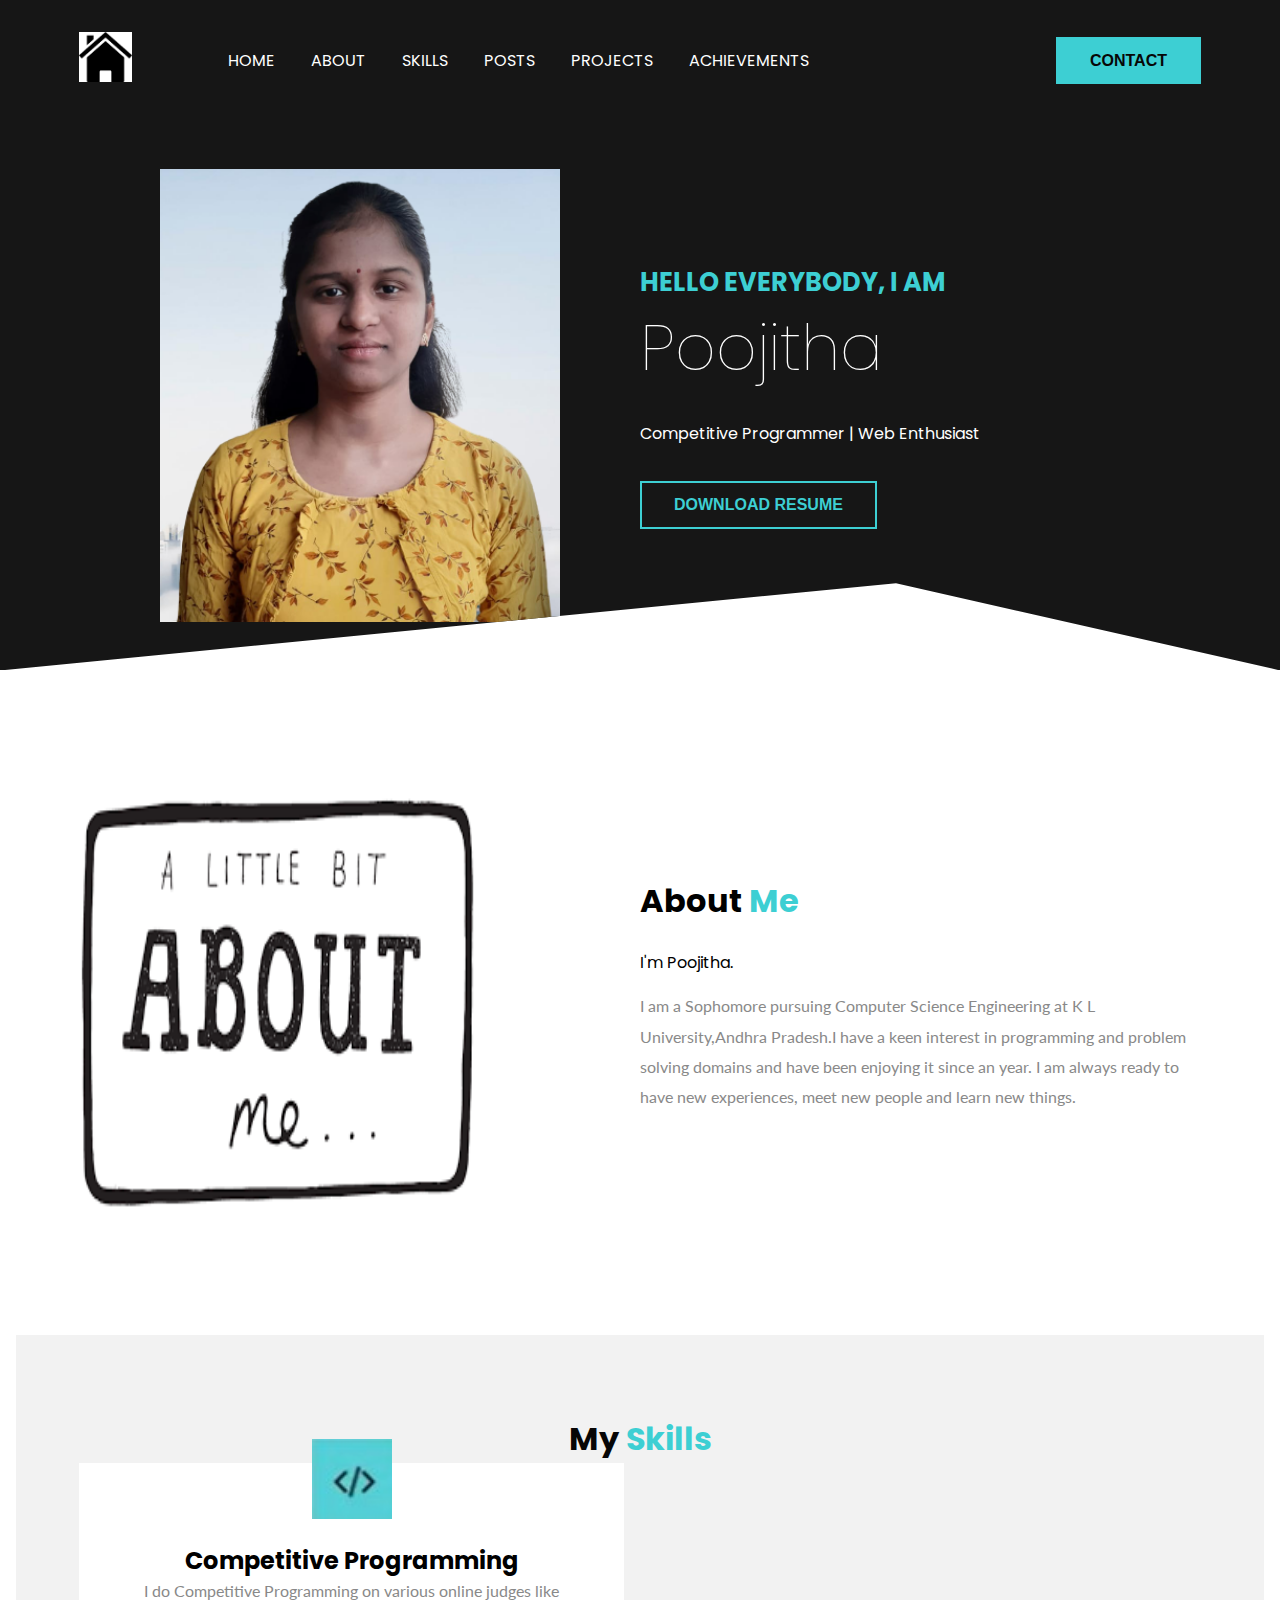
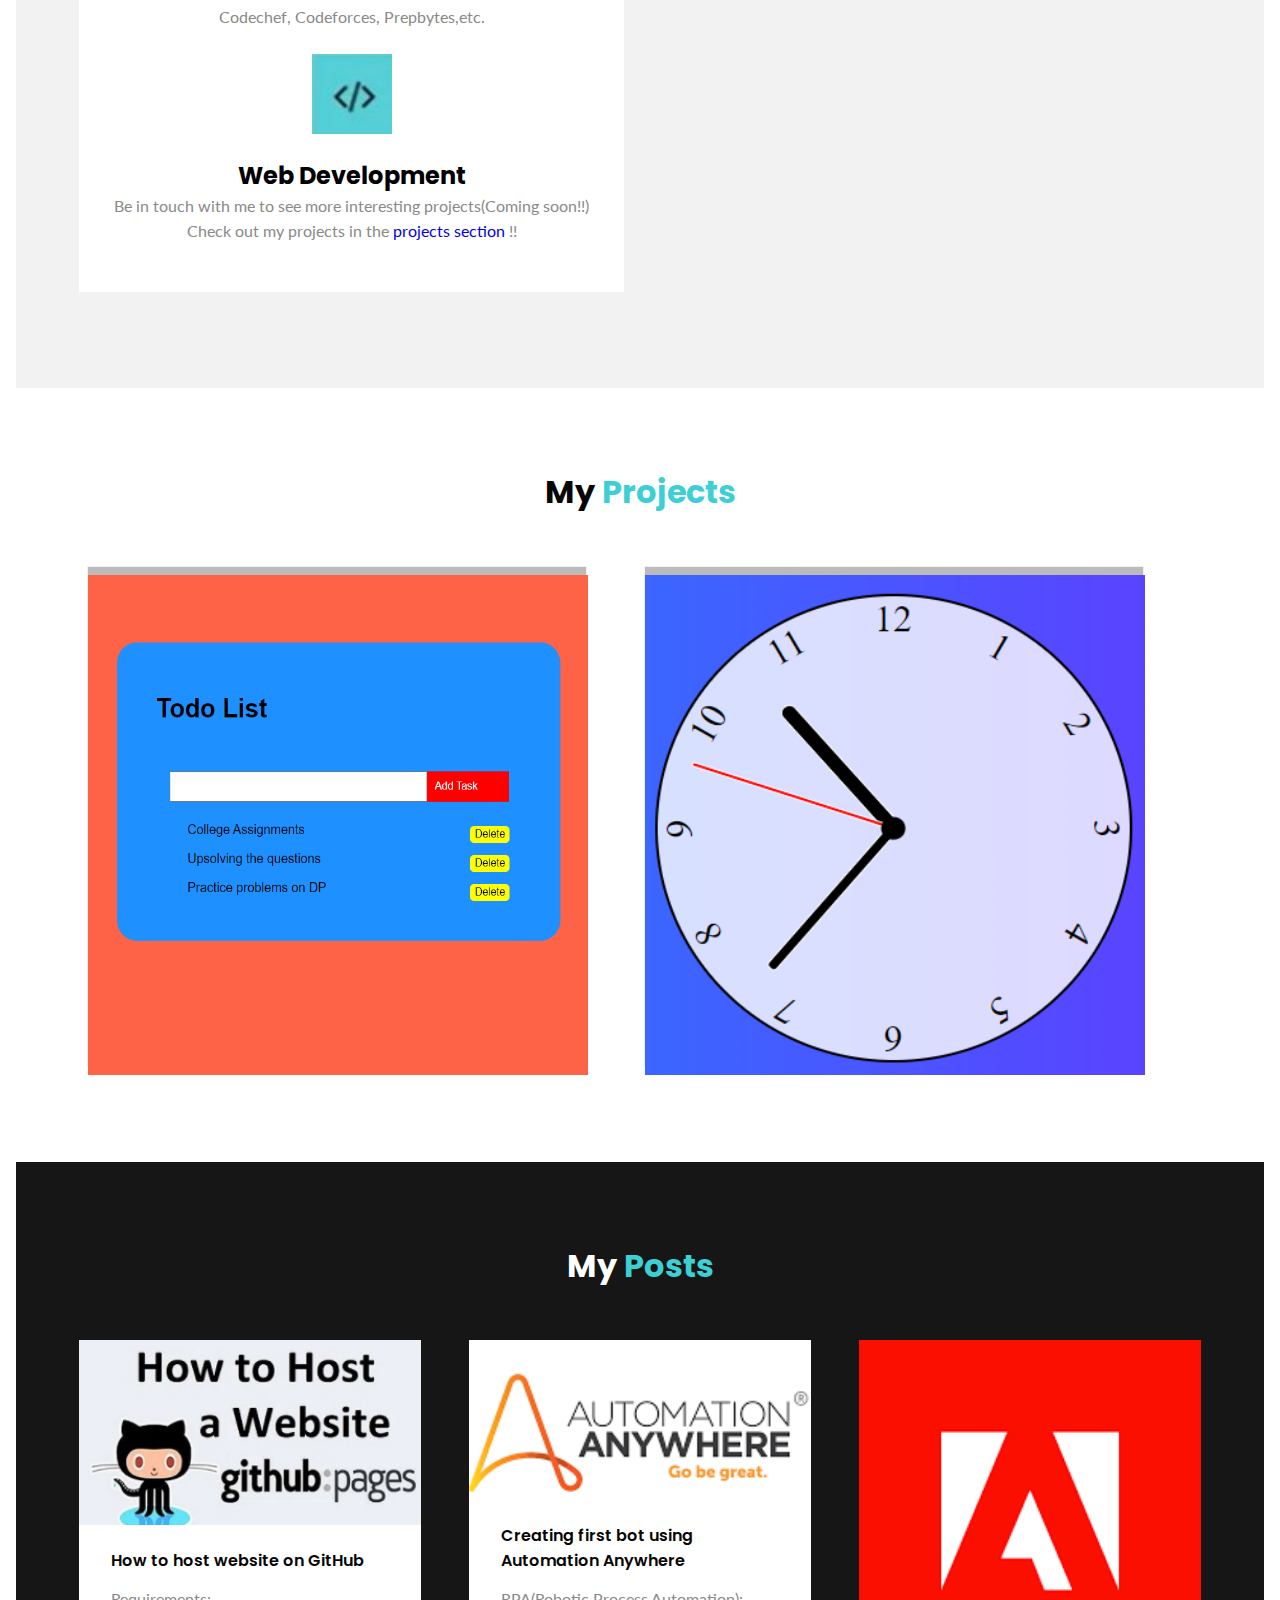
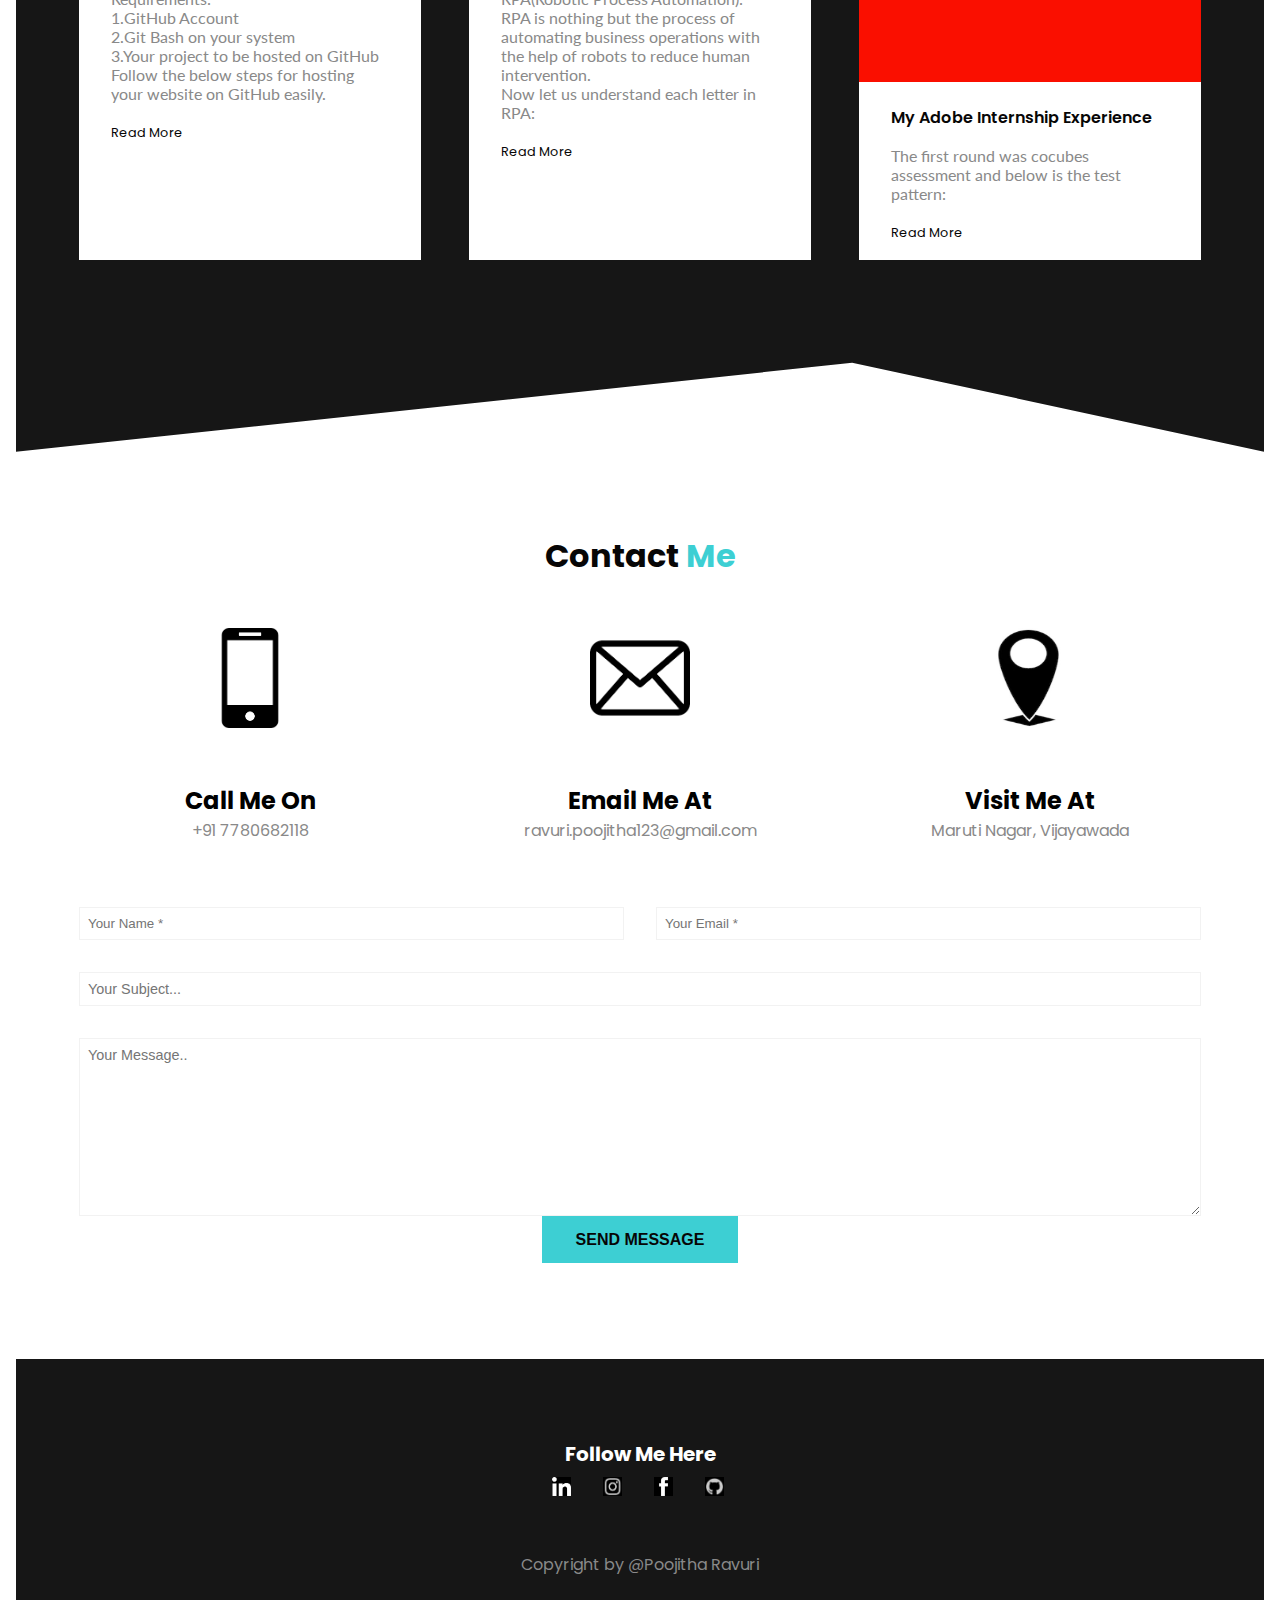
<file: index.html>
<!DOCTYPE html>
<html lang="en">

<head>
    <meta charset="UTF-8">
    <meta name="viewport" content="width=device-width, initial-scale=1.0">
    <meta http-equiv="X-UA-Compatible" content="ie=edge">
    <title>Ravuri Poojitha</title>
    <link rel="preconnect" href="https://fonts.gstatic.com">
<link href="https://fonts.googleapis.com/css2?family=Poppins:wght@400;600&display=swap" rel="stylesheet">
<link rel="preconnect" href="https://fonts.gstatic.com">
<link href="https://fonts.googleapis.com/css2?family=Lato:wght@300;400;700&display=swap" rel="stylesheet">
    <link  rel="stylesheet" href="./css/style.css">
</head>
<body>
     
    <!--  <div class="site-main-wrapper">   
         <button class="hamberger">
             <img src="./images/menu.png" alt="">
         </button>  
         <div class="mobile-nav">
             <button class="times"><img src="./images/times.png"></button>
             <ul>
                <li><a href="#">Home</a></li>
                <li><a href="#about">About</a></li>
                <li><a href="#skills">Skills</a></li>
                <li><a href="#blog">Blogs</a></li>
                <li><a href="achievements.html">Achievements</a></li>
             </ul>
         </div>     -->
        <div class="header">
            <div class="container">
            <nav id="main-nav" class="flex items-cen justify">
                <div class="left flex items-cen">
                          
                   <div class="branding">
                      <a href="#"><img src="./images/logo.png" alt="" height=50px></a> 
                   </div>
                   <div>
                       <a href="#">Home</a>
                       <a href="#about">About</a>
                       <a href="#skills">Skills</a>
                       <a href="#blog">Posts</a>
                       <a href="#projects">Projects</a>
                       <a href="achievements.html">Achievements</a>
                     
                   </div>

           </div>
                
                <div  class="right">
                    <a href="#contact">  <button class="btn btn-primary">Contact</button></a>
                </div>
               
            </nav>
            <div class="person flex items-cen justify">
                <div class="left flex-1 flex justify-center">
                   <img src="./images/poojitha.png" alt="" >
                </div>
                <div class="right flex-1">
                     <h6>HELLO EVERYBODY, I AM</h6>
                     <h1>Poojitha</h1>
                     <p>Competitive Programmer | Web Enthusiast</p>
                     
                   <a href="https://drive.google.com/file/d/1JoxTMdRf2kwSaEeWhkw6lSrTYBQAmT1E/view?usp=sharing" target="_blank" download>
                    <button class="btn btn-secondary">DOWNLOAD RESUME</button>
                  </a>
                </div>
            </div>
           </div>
        </div>

        <div class="content">
       <section id="about" class="about">
                 <div class="container flex items-cen">
                     <div class="flex-1">
                         <img  class="about-me-img" src="./images/about.png" width=400 height=300 alt="">
                     </div>
                     <div class="flex-1">
                         <h1>About <span>Me</span></h1>
                         <br>
                         <h3>I'm Poojitha.</h3>
                         <p> 
                             I am a Sophomore pursuing Computer Science Engineering at K L University,Andhra Pradesh.I have a keen
                             interest in programming and problem solving domains and have been enjoying it since an year. I am always ready to have new experiences, meet new people and learn new things.
                         </p>
                        
                     </div>
                 </div>

       </section> 
       <section id="skills" class="skills">
           <div class="container">
               <h1 class="section-head">My <span>Skills</span></h1>
               <div class="card-wrapper">
                <a href="profiles.html">
                   <div class="card">
                      <img src="./images/plogo.jpg" width=80px alt=""> 
                           <h2>Competitive Programming </h2>
                           <p> I do Competitive Programming on various online judges like Codechef, Codeforces, Prepbytes,etc.</p>
                   </div>
                   
                </a>
               </div>
               <div class="card-wrapper">
                   <div class="card">
                           <img src="./images/plogo.jpg" width=80px  alt="">
                           <h2>Web Development</h2>
                           <p>Be in touch with me to see more interesting projects(Coming soon!!) <br>
                            Check out my projects in the <a href="#projects">projects section </a>!!</p>
                           <p></p>
                   </div>
               </div>
           </div>
       </section>
 <section id="projects" class="projects">
     <div class="container">
        <h1 class="section-head">My <span>Projects</span></h1> 
        <br>
        <br>
        <div class="row">
            <div class="column">
        <div class="flip-card">
            <div class="flip-card-inner">
              <div class="flip-card-front">
                <img src="./images/todo.png" alt="" style="width:500px;height:500px;">
              </div>
             <div class="flip-card-back">
                 <div>
                <a href="https://poojitha2002.github.io/to-do/" target="_blank" > <button class="hello1">Live Demo</button> </a>
                 </div>
                 <div>
                <a href="https://github.com/poojitha2002/to-do" target="_blank"><button class="hello">Show Code</button> </a>
              </div>
              </div>
            </div>
        </div></div>
        
            <div class="column">
        <div class="flip-card">
            <div class="flip-card-inner">
                <div class="flip-card-front">
                  <img src="./images/clock.png" alt="" style="width:500px;height:500px;">
                </div>
               <div class="flip-card-back">
                   <div>
                  <a href="https://poojitha2002.github.io/clock/" target="_blank" > <button class="hello1">Live Demo</button> </a>
                   </div>
                   <div>
                  <a href="https://github.com/poojitha2002/clock" target="_blank"><button class="hello">Show Code</button> </a>
                </div>
                </div>
              </div>
            </div>
    
         </div>
         
 </section>
<section id="blog" class="blog">
   <div class="container">
       <h1 class="section-head">My <span>Posts</span></h1>
       <br>
       <br>
       <div class="card-wrapper">
           <div class="card">
               <div class="img-wrapper">
                   <img src="./images/adobe.png" alt="">

               </div>
               <div class="card-content">
                    <a href="https://ravuri-poojitha123.medium.com/how-to-host-website-on-github-ff4c5a10a6b7" target="_blank">
                        <h1>How to host website on GitHub</h1>
                    </a>
                    <p>
                        Requirements:<br>
                        1.GitHub Account<br>
                        2.Git Bash on your system<br>
                        3.Your project to be hosted on GitHub<br>
                        Follow the below steps for hosting your website on GitHub easily.
                    </p>
                    <a  class="read-more" href="https://ravuri-poojitha123.medium.com/how-to-host-website-on-github-ff4c5a10a6b7" target="_blank">Read More</a>
               </div>
           </div>
           <div class="card">
               <div class="img-wrapper">
                   <img src="./images/aa.png"  alt="">

               </div>
               <div class="card-content">
                    <a href="https://ravuri-poojitha123.medium.com/creating-first-bot-using-automation-anywhere-8182679ba6ef" target="_blank">
                        <h1>Creating first bot using Automation Anywhere</h1>
                    </a>
                    <p>
                        RPA(Robotic Process Automation):<br>
                        RPA is nothing but the process of automating business operations with the help of robots to reduce human intervention.<br> 
                        Now let us understand each letter in RPA:
                     
                    </p>
                    <a class="read-more" href="https://ravuri-poojitha123.medium.com/creating-first-bot-using-automation-anywhere-8182679ba6ef" target="_blank">Read More</a>
               </div>
           </div>
           <div class="card">
               <div class="img-wrapper">
                   <img src="./images/adobe1.png" alt="">

               </div>
               <div class="card-content">
                    <a href="https://ravuri-poojitha123.medium.com/my-adobe-product-internship-experience-722a512ac6e6" target="_blank">
                        <h1>My Adobe Internship Experience</h1>
                    </a>
                    <p>
                        The first round was cocubes assessment and below is the test pattern:
                        
                    </p>
                    <a class="read-more" href="https://ravuri-poojitha123.medium.com/my-adobe-product-internship-experience-722a512ac6e6">Read More</a>
               </div>
           </div>
       </div>
   </div>
</section>
<section id="contact" class="contact">
   <div class="container">
       <h1 class="section-head">Contact <span>Me</span></h1>
       <div class="card-wrapper">
           <div class="card">
               <img src="./images/phone.png" width=100px height=100px alt="">
               <h2>Call Me On</h2>
               <h6>+91 7780682118</h6>
           </div>
           <div class="card">
               <img src="./images/mail.png" width=100px height=100px alt="">
               <h2>Email Me At</h2>
               <h6>ravuri.poojitha123@gmail.com</h6>
           </div>
           <div class="card">
               <img src="./images/visit.jpg" width=80px height=100px alt="">
               <h2>Visit Me At</h2>
               <h6>Maruti Nagar, Vijayawada</h6>
           </div>
       </div>

    <form  action="mailto:ravuri.poojitha123@gmail.com" method="post"  enctype="text/plain">
       <div class="input-wrap">
           <input type="text" placeholder="Your Name *" name="name">
           <input type="email" placeholder="Your Email *" name="email">
       </div>
       <div class="input-wrap-2">
           <input type="text" placeholder="Your Subject..." name="subject">
           <textarea name="" id="" cols="30" rows="10" placeholder="Your Message.." name="message"></textarea>
       </div>
          <div  class="btn-wrapper">
              <button class="btn btn-primary">Send Message</button>
          </div>

      
      </form>
   </div>
</section>

<footer>
   <div class="follow ">
       <h1>Follow Me Here</h1>
       </div>
   <div class="social center">
       
       <a href="https://www.linkedin.com/in/ravuri-venkata-surya-sai-krishna-poojitha-a74262199/" target="_blank"><img src="./images/linkedin.jpg" alt=""  ></a>
       <a href="https://www.instagram.com/poojitha1570/" target="_blank"><img src="./images/instagram.jpg"   alt=""  ></a>
       <a href="https://www.facebook.com/poojitha.ravuri.3/" target="_blank"><img src="./images/facebook.jpg" alt=""  ></a>
       <a href="https://github.com/poojitha2002" target="_blank"><img src="./images/github.png"  alt=""  ></a>
       
   </div>
   <div class="copy">
       Copyright by @Poojitha Ravuri
   </div>

</footer>
</div>
      </div>
</body>
</html>
</file>
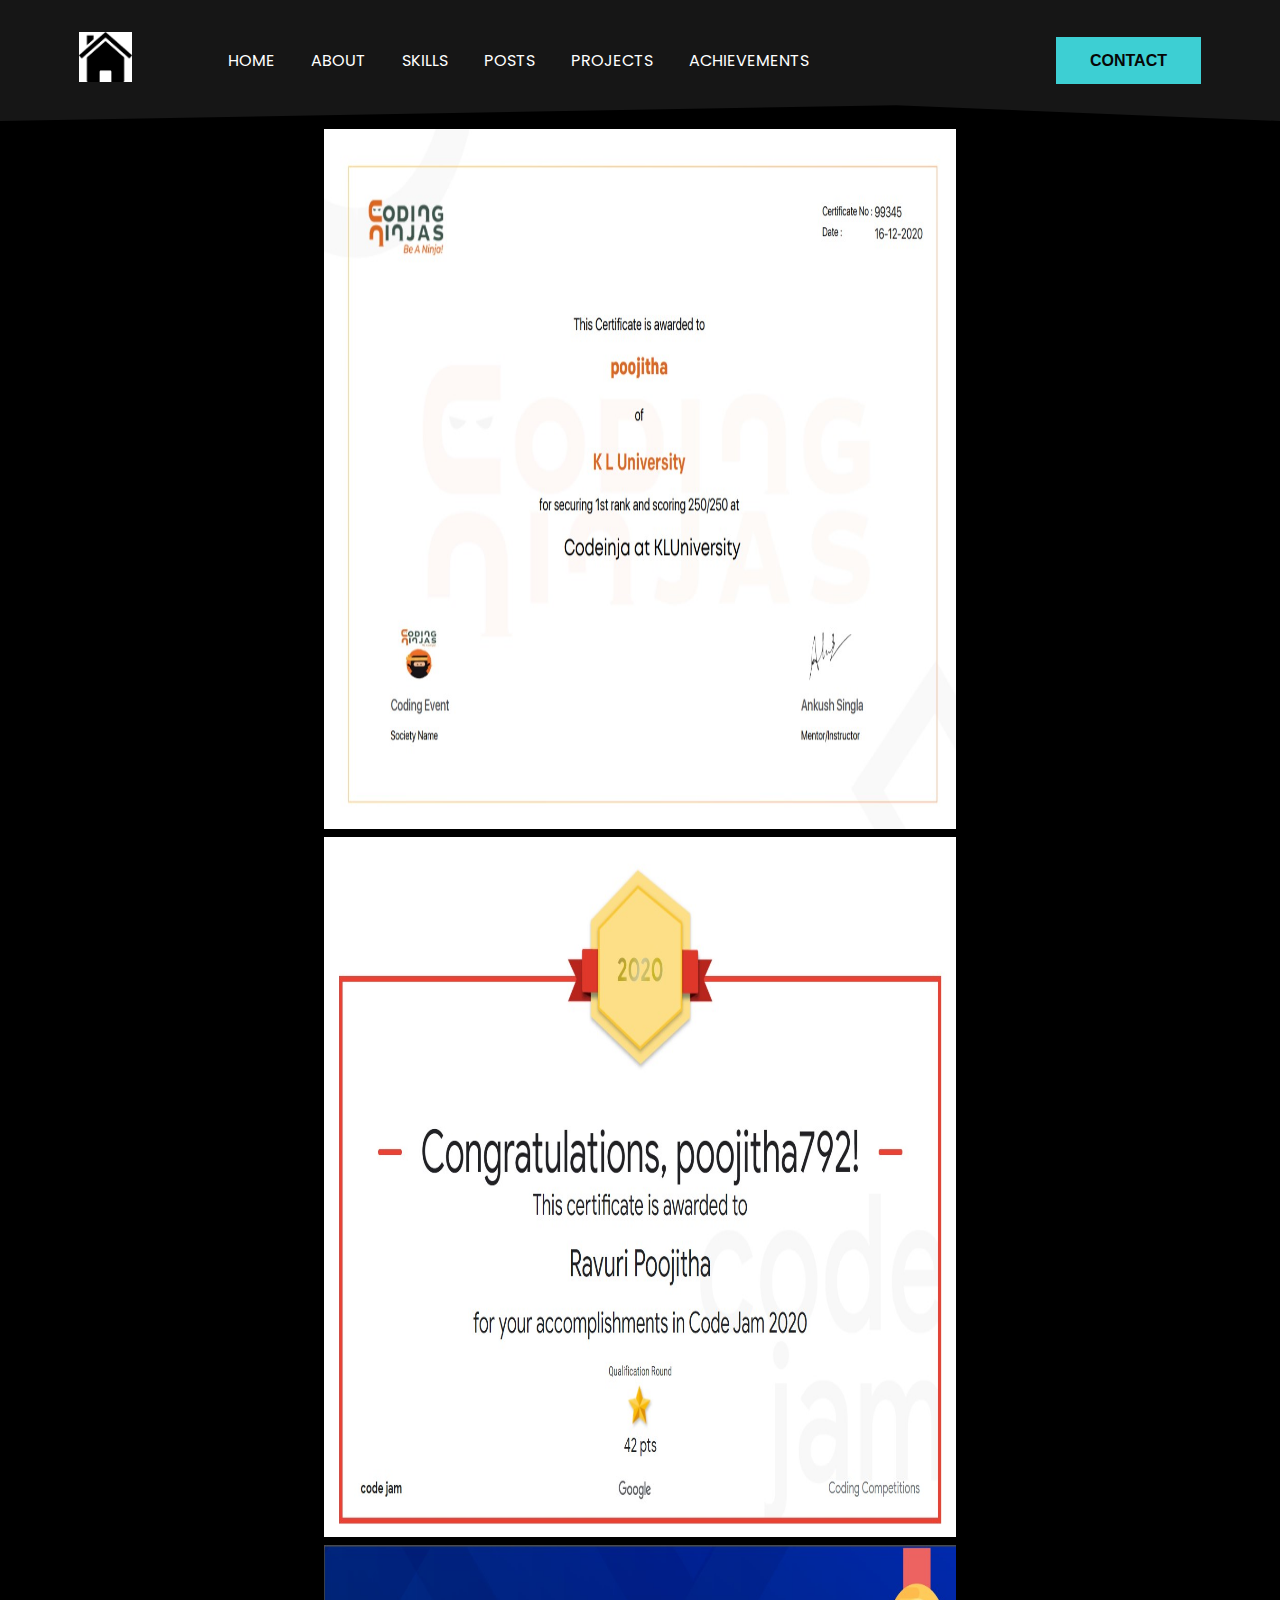
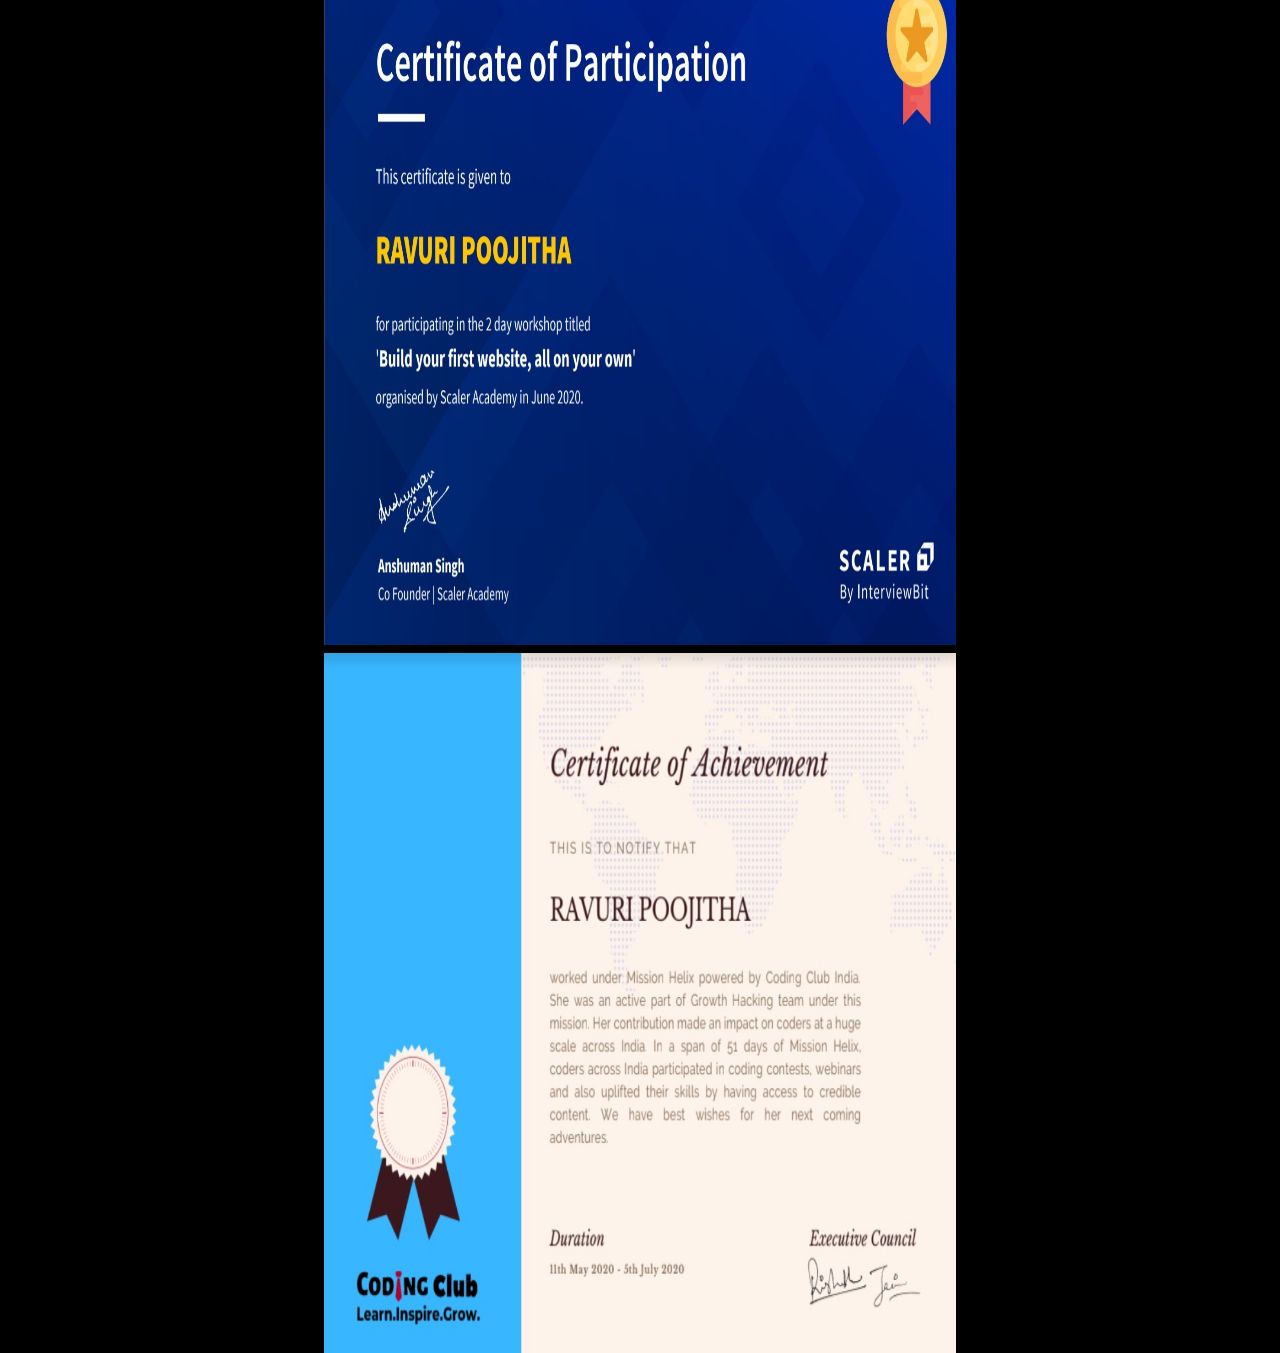
<file: achievements.html>
<!DOCTYPE html>
<html lang="en">

<head>
    <meta charset="UTF-8">
    <meta name="viewport" content="width=device-width, initial-scale=1.0">
    <meta http-equiv="X-UA-Compatible" content="ie=edge">
    <title>Ravuri Poojitha</title>
    <link rel="preconnect" href="https://fonts.gstatic.com">
<link href="https://fonts.googleapis.com/css2?family=Poppins:wght@400;600&display=swap" rel="stylesheet">
<link rel="preconnect" href="https://fonts.gstatic.com">
<link href="https://fonts.googleapis.com/css2?family=Lato:wght@300;400;700&display=swap" rel="stylesheet">
    <link  rel="stylesheet" href="./css/style.css">
</head>
<div class="header">
    <div class="container">
    <nav id="main-nav" class="flex items-cen justify">
        <div class="left flex items-cen">
                  
           <div class="branding">
              <a href="#"><img src="./images/logo.png" alt="" height=50px></a> 
           </div>
           <div>
            <a href="index.html">Home</a>
            <a href="index.html#about">About</a>
            <a href="index.html#skills">Skills</a>
            <a href="index.html#blog">Posts</a>
            <a href="index.html#projects">Projects</a>
            <a href="achievements.html">Achievements</a>
             
           </div>

   </div>
 <!-- <header>
    <div class="container">
    <nav class="flex items-cen justify">
        <div class="left flex items-cen">
                  
           <div class="branding">
            <a href="index.html"><img src="./images/logo.png" alt="" height=50px></a> 
           </div>
           <div>
            <a href="index.html">Home</a>
            <a href="index.html#about">About</a>
            <a href="index.html#skills">Skills</a>
            <a href="index.html#blog">Blogs</a>
            <a href="index.html#projects">Projects</a>
            <a href="achievements.html">Achievements</a>
           </div>



        </div>
        -->
        
        <div  class="right">
            <a href="index.html#contact">    <button class="btn btn-primary">Contact</button></a>
        </div>
       
    </nav>
    </div>
</div>
<body class="back">


     <div class="row ">
        <div class="column ">
          <img class="center" src="./images/codingninjas.jpg" width=2000px height=700px>
          <img  class="center" src="./images/gcode.jpg" width=2000px height=700px>
          <img class="center" src="./images/scaler.jpg" width=2000px height=700px>
         
          <img class="center" src="./images/cc.jpg" width=2000px height=700px>
         
        </div>
        </div>
    
</body>
</html>
</file>
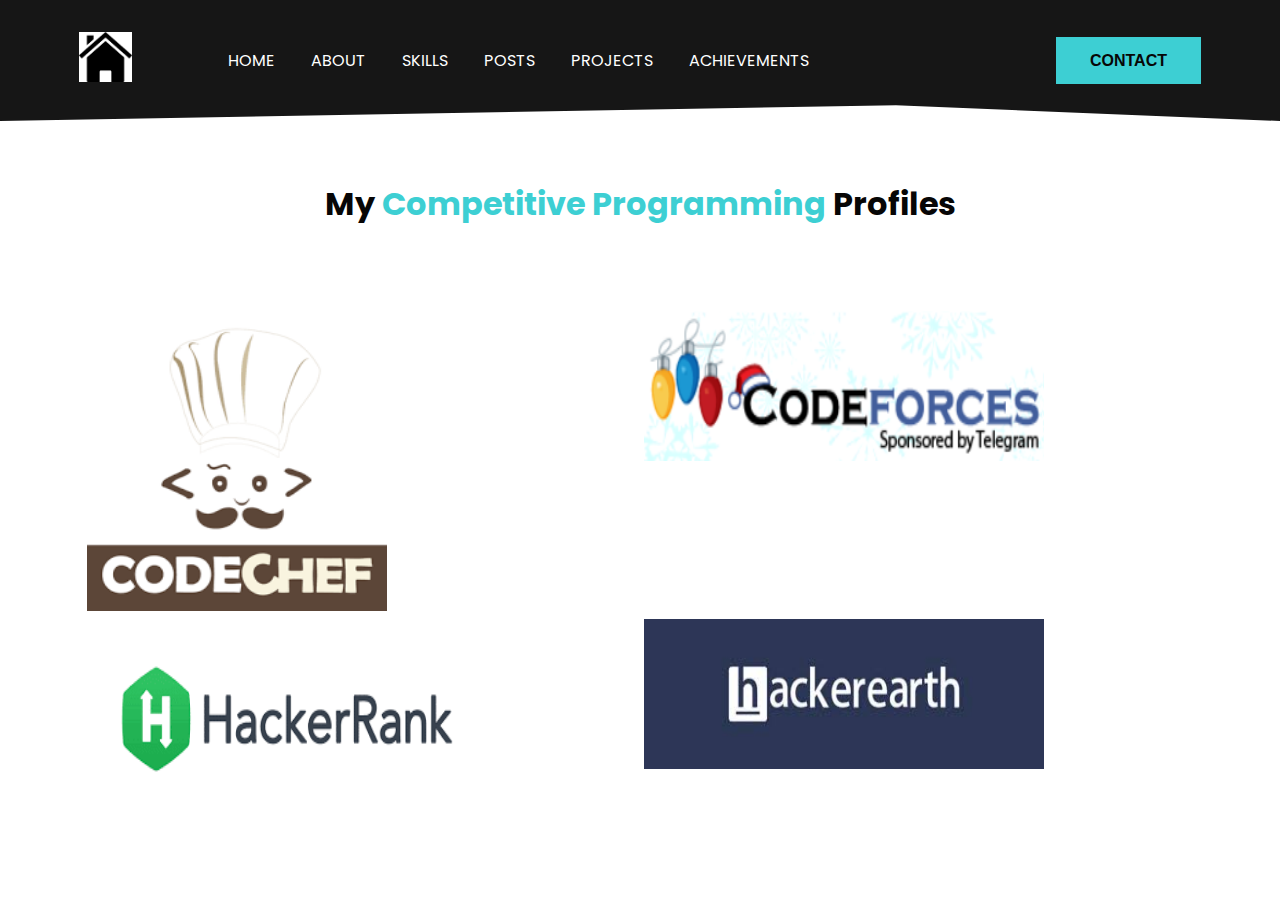
<file: profiles.html>
<!DOCTYPE html>
<html lang="en">

<head>
    <meta charset="UTF-8">
    <meta name="viewport" content="width=device-width, initial-scale=1.0">
    <meta http-equiv="X-UA-Compatible" content="ie=edge">
    <title>Ravuri Poojitha</title>
    <link rel="preconnect" href="https://fonts.gstatic.com">
<link href="https://fonts.googleapis.com/css2?family=Poppins:wght@400;600&display=swap" rel="stylesheet">
<link rel="preconnect" href="https://fonts.gstatic.com">
<link href="https://fonts.googleapis.com/css2?family=Lato:wght@300;400;700&display=swap" rel="stylesheet">
    <link  rel="stylesheet" href="./css/style.css">
</head>
<div class="header">
    <div class="container">
    <nav id="main-nav" class="flex items-cen justify">
        <div class="left flex items-cen">
                  
           <div class="branding">
              <a href="#"><img src="./images/logo.png" alt="" height=50px></a> 
           </div>
           <div>
            <a href="index.html">Home</a>
            <a href="index.html#about">About</a>
            <a href="index.html#skills">Skills</a>
            <a href="index.html#blog">Posts</a>
            <a href="index.html#projects">Projects</a>
            <a href="achievements.html">Achievements</a>
             
           </div>

   </div>
 <!-- <header>
    <div class="container">
    <nav class="flex items-cen justify">
        <div class="left flex items-cen">
                  
           <div class="branding">
            <a href="index.html"><img src="./images/logo.png" alt="" height=50px></a> 
           </div>
           <div>
            <a href="index.html">Home</a>
            <a href="index.html#about">About</a>
            <a href="index.html#skills">Skills</a>
            <a href="index.html#blog">Blogs</a>
            <a href="index.html#projects">Projects</a>
            <a href="achievements.html">Achievements</a>
           </div>



        </div>
        -->
        
        <div  class="right">
            <a href="index.html#contact">    <button class="btn btn-primary">Contact</button></a>
        </div>
       
    </nav>
    </div>
</div>


<body>
 

    <div class="container">
        <div class="profile">
            <br>
            <br>
            <br>
            
        <h1 class="section-head">My <span>Competitive Programming</span> Profiles</h1>
        <br>
            <br>
            <br>
     <div class="row">
         <div class="column">
        <a href="https://www.codechef.com/users/poojitha_792" target="_blank"><img src="./images/ccc.png" width=300px height=300px alt=""> </a>
    </div>
    <div class="column">
               <a href="https://codeforces.com/profile/poojitha_792" target="_blank"><img src="./images/cf.png" width=400px height=150px alt=""> </a>
                </div>
            </div> 
            <div class="row"> 
                <div class="column"> 
               <a href="https://www.hackerrank.com/poojithaklu792" target="_blank"><img src="./images/hr.png" width=400px height=200px alt=""> </a>
            </div> 
            <div class="column"> 
               <a href="https://www.hackerearth.com/@poojitha196" target="_blank"><img src="./images/he.png" width=400px height=150px alt=""> </a>
            </div>  
            </div>

    </div>
</div>



</body>
</html>
</file>
<file: css/style.css>
@import 'utilities.css';
 :root{
     --primary:#3DCFD3;
     --dark:#161616;
     --pure:#FFFFFF;
     --ternery:#898989;
     --light:#F2F2F2;
    --secondary:#070606
 }
 body{
     font-family: 'Poppins',sans-serif;
     
 }
 html{
     scroll-behavior: smooth;
 }
*{
    padding:0;
    margin:0;
    box-sizing: border-box;
    -webkit-font-smotthing:antialiased;
}
 .header{
     background: var(--dark);
     clip-path:polygon(0 0,100% 0,100% 100%,70% 87%,0 100%)
 }
 .hi{
    background: var(--dark);
    clip-path:polygon(0 0,100% 0,100% 100%,100% 100%,0 100%)
 }
 .container{
     max-width: 1152px;
     padding:0 15px;
      margin:0 auto;

 }


 .header nav .left a{
     color:var(--pure);
     text-decoration: none;
     margin-right:2rem;
     text-transform: uppercase;
     transition:all .3s ease;
 }
.header nav .left a:hover{
    color:var(--primary);
}
 .header nav{
     padding:2rem 0;
 }

 .header nav .branding{
     margin-right:3rem;
 }
 .header nav .branding a{
     margin-right:3rem;
 }
.person{
    padding:3rem 0;
}
 .person .left img{
       width:400px;
 }
 .person .right{
     color: var(--pure);
 }

 .person .right h6{
     font-size:1.6rem ;
     color:var(--primary);
     margin-bottom:0.5rem;
 }
 .person .right h1{
     font-size:4rem;
     font-weight :100;
     line-height: 1.2;
     margin-bottom:2rem;
 }
 .person .right h1 span{
     color:var(--primary);
 }
 .person .right p{
     line-height: 1.9;
     margin-bottom:2rem;
 }

 section{
     padding:6rem 0;
 }
 section.about .about-me-img{
     height:450px;
 }

 section.about h2{
     margin-bottom: 1rem;
     font-size:1.6rem;
     font-weight: 400;
 }
 section.about h1 span{
     color:var(--primary);
 }
 section.about h3{
     font-size:1rem;
     margin-bottom: 1rem;
     font-weight:400;
 }
 section.about p{
     font-family:'Lato',sans-serif;
     color:var(--ternery);
     line-height: 1.9;
     margin-bottom: 2rem;
 }
 

    
.back{
    background: black;
}
.row {
    display: flex;
    flex-wrap: wrap;
    padding: 0 4px;
  }
  
 
  .column {
    flex: 50%;
    padding: 0 4px;
  }
  
  .column img {
    margin-top: 8px;
    vertical-align: middle;
  }
  .center {
    display: block;
    margin-left: auto;
    margin-right: auto;
    width: 50%;
  }
  .follow{
      color:white;
      font-size: 10px;
  }

  .section-head{
      color:var(--secondary);
      text-align: center;
      margin-bottom: 1rem;
      line-height:0.5;
  }
  .section-head span{
color:var(--primary);
  }

  section.skills .card-wrapper{
    display: grid;
    grid-template-columns: repeat(2, 1fr);
      grid-row-gap:6rem;
      grid-column-gap:2rem;
  }
  profile .card-wrapper{
      display:grid;
      grid-template-columns: repeat(2, 1fr);
      grid-row-gap:6rem;
      grid-column-gap:2rem;
  }
  
  section.skills{
      background: var(--light);
  }

  
  section.skills .card-wrapper .card{
      background: var(--pure);
      padding:3rem 2rem;
      position: relative;
      padding-top: 5rem;
      text-align: center;
      transition:all .3s ease;
    
  }
  section.skills .card-wrapper  a{
      text-decoration: none;
  }
  section.skills .card-wrapper .card img{
      position: absolute;
      top:-1.5rem;
      left:50%;
      transform: translateX(-50%);
  }
  section.skills .card-wrapper .card  h2{
      color:black;
  }
  section.skills .card-wrapper .card p{
      font-family: 'Lato', sans-serif;
      color:var(--ternery);
      line-height:1.6;
  }
  section.skills .card-wrapper .card:hover{
      background: var(--dark);

  }
  section.skills .card-wrapper .card:hover h2, section.skills .card-wrapper .card:hover p{
      color:var(--pure);
  }

  section.blog{
      background:var(--dark);
  }
  section.blog .section-head{
      color:var(--pure);
  }

  section.blog .card-wrapper{
      display: grid;
      grid-template-columns: repeat(3, 1fr);
    grid-gap:3rem;
  }
  section.blog{
    background: var(--dark);
    clip-path:polygon(0 0,100% 0,100% 100%,67% 90%,0 100%);
    padding-bottom: 12rem;
}
  
  section.blog .card-wrapper .card{
      background: var(--pure);
  }

  section.blog .card-wrapper .card .card-content{
padding:1rem;
padding-left:2rem;
padding-right:2rem;

  }
  section.blog .card-wrapper .card .card-content h1{
      font-size:1rem;
      font-weight:600;
  }
  section.blog .card-wrapper .card .card-content a{
      color:var(--secondary);
      text-decoration: none;
  }
  section.blog .card-wrapper .card .img-wrapper img{
      width:100%;
      height:100%;
       object-fit:cover;
  }
  section.blog .card-wrapper .card .card-content a:hover{
      color:var(--primary);
  }
  section.blog .card-wrapper .card .card-content p{
      font-family:'Lato' ,sans-serif;
      color:var(--ternery);
      margin-top:1rem;
      margin-bottom:1rem;
  }

  section.blog .card-wrapper .card .card-content a.read-more{
      font-size:0.8rem;
  }

  section.contact .card-wrapper{
      display:grid;
      grid-template-columns: repeat(3,1fr);
      grid-gap:3rem;
      padding-top: 3rem;

  } 
  section.contact .card-wrapper .card{
      text-align: center;
  }
  section.contact .card-wrapper .card img{
      margin-bottom: 3rem;
  }

  section.contact .card-wrapper .card h1{
      font-weight: 400;
      margin-bottom: 1rem;
  }
  section.contact .card-wrapper .card h6{
      font-size:1rem;
      font-weight: 400;
      color:var(--ternery);
      margin-bottom: 4rem;
  }
  section.contact .input-wrap{
      display:grid;
      grid-template-columns: repeat(2,1fr);
       grid-gap:2rem;
       margin-bottom: 2rem;
  }

  section.contact .input-wrap-2{
      display:flex;
      flex-direction: column;
  }
  section.contact  input{
      padding:0.5rem;
      border:1px solid var(--light);
     
  }
  section.contact .input-wrap-2 input{
      margin-bottom:2rem;

      border:1px solid var(--light);
      font-size:0.9rem;
  }
  section.contact .input-wrap-2 textarea{
      padding:0.5rem;
      border:1px solid var(--light);
      font-size:0.9rem;
  }
  section.contact .input-wrap-2 textarea:focus{
    outline:none;
  }
  section.contact input:focus{
    outline:none;
  }
  section.contact  .btn-wrapper{
    text-align: center;
  }

  footer{
      background: var(--dark);
      text-align: center;
      padding:5rem 0;
  }
  
  footer .social{
    display:flex;
      margin-bottom:3rem;
      margin-right:6rem;
      text-align:center;
  }
  ::placeholder { 
 
      font-family: arial;
  }
footer .social a{
      display:flex;
    
    width:35px;
    height: 35px;
    border-radius: 50%;
    margin-right:1rem;
    transition: all .3s ease;
     }
     footer .social a img{
         width:100%;
         height:100%;
         padding:0.5rem;
         
     }
   footer .social a:hover{
          background: var(--primary);
     }
  footer .copy{
      color:var(--ternery);
  }

  @media (max-width:930px){
      header #main-nav{
          display:none;
      }
  }
  .site-main-wrapper{
      position: relative;

  }
  .hamberger{
      position:absolute;
      top:40px;
      right:40px;
      z-index:11;
      background:none;
      border:none;
      outline:none;
      cursor: pointer;
  }
  .hamberger img{
      width:50px;
  }
  .mobile-nav{
      position: fixed;
      top:0;
      left:0;
      z-index:1001;
      background: var(--light);
      width:100%;
      height:100%;
      padding:2rem;
      padding-top: 5rem;
      transform: translateX(-100%);
      transition: all .5s ease-in-out;
  }
  .open{
      transform: translateX(0);
  }
  .times{
      position: fixed;
      top:30px;
      right:30px;
      border:none;
      background: none;
      outline:none;
      cursor: pointer;
  }
  .times img{
      width:30px;
  }
  .mobile-nav ul{
      list-style-type: none;
  }

  .mobile-nav ul li a{
      color:var(--secondary);
      text-decoration: none;
      font-size:2rem;
  } 

  .flip-card {
    background-color: transparent;
    width: 500px;
    height: 500px;
    border: 1px solid #f1f1f1;
    perspective: 1000px; /* Remove this if you don't want the 3D effect */
  }
  
  /* This container is needed to position the front and back side */
  .flip-card-inner {
    position: relative;
    width: 100%;
    height: 100%;
    text-align: center;
    transition: transform 0.8s;
    transform-style: preserve-3d;
  }
  
  /* Do an horizontal flip when you move the mouse over the flip box container */
  .flip-card:hover .flip-card-inner {
    transform: rotateY(180deg);
  }
  
  /* Position the front and back side */
  .flip-card-front, .flip-card-back {
    position: absolute;
    width: 100%;
    height: 100%;
    -webkit-backface-visibility: hidden; /* Safari */
    backface-visibility: hidden;
  }
  
  /* Style the front side (fallback if image is missing) */
  .flip-card-front {
    background-color: #bbb;
    color: black;
  }
  
  /* Style the back side */
  .flip-card-back {
    background-color: dodgerblue;
    color: white;
    transform: rotateY(180deg);
  }

  @media screen and (max-width:1151px){
    .container{
       width:100%;
     }
  }
  

  .content {
  padding: 16px;
}

/* The sticky class is added to the header with JS when it reaches its scroll position */
.sticky {
  position: fixed;
  top: 0;
  width: 100%
}

/* Add some top padding to the page content to prevent sudden quick movement (as the header gets a new position at the top of the page (position:fixed and top:0) */
.sticky + .content {
  padding-top: 102px;
}
</file>
